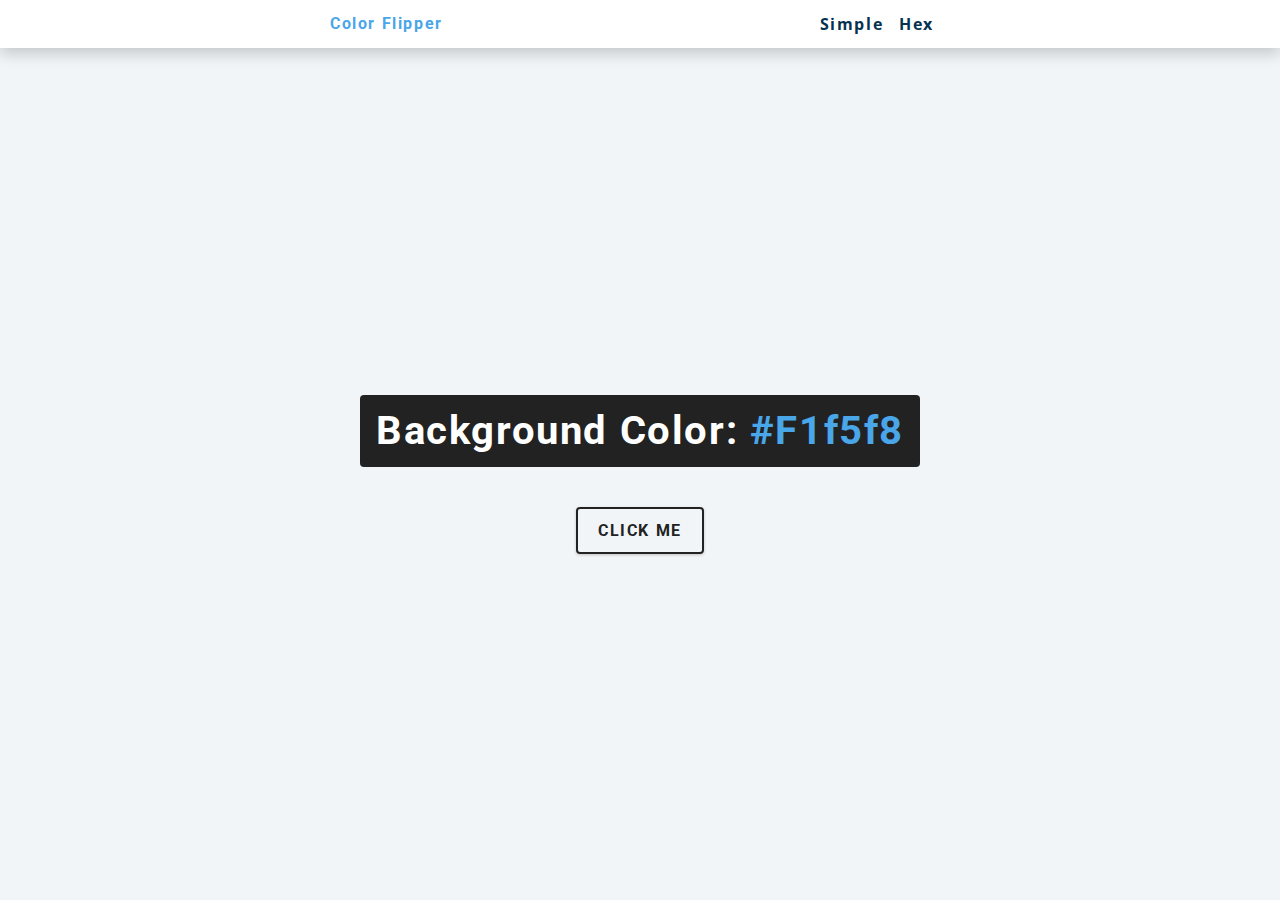
<file: ColorFlipper/index.html>
<!DOCTYPE html>
<html lang="en">

<head>
    <meta charset="UTF-8">
    <meta name="viewport" content="width=device-width, initial-scale=1.0">
    <title>ColorFlipper</title>
    <!-- styles -->
    <link rel="stylesheet" href="css/style.css" />
</head>

<body>
    <nav>
        <div class="nav-center">
            <h4>color flipper</h4>
            <ul class="nav-links">
                <li>
                    <a href="index.html">simple</a>
                </li>
                  <li>
                    <a href="hex.html">hex</a>
                </li>
            </ul>
        </div>
    </nav>

    <main>
        <div class="container">
            <h2>background color: <span class="color">#f1f5f8</span></h2>
            <button class="btn btn-hero" id="btn">click me</button>
        </div>
    </main>
    <!-- javascript -->
    <script src="js/script.js"></script>
</body>

</html>
</file>
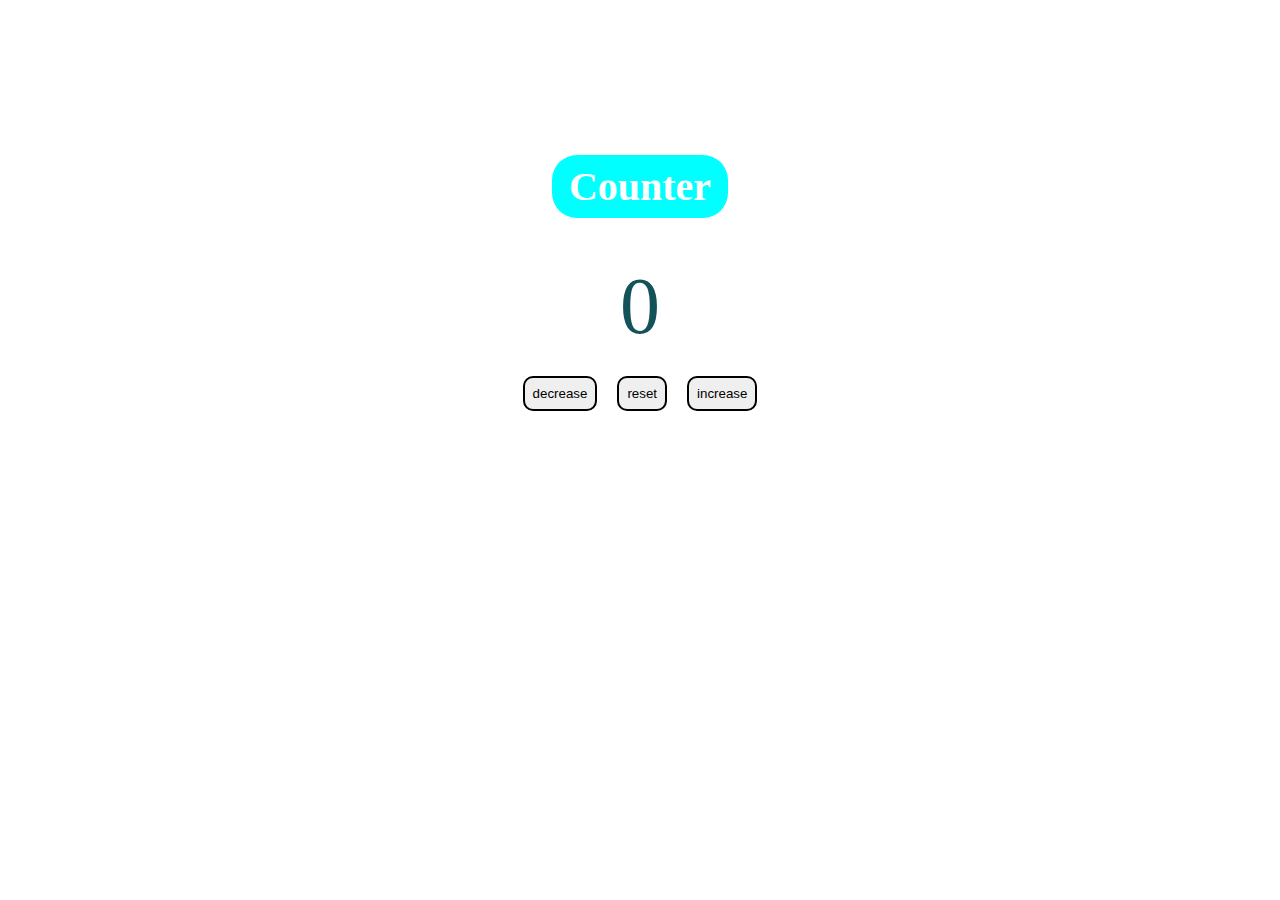
<file: Counter/index.html>
<!DOCTYPE html>
<html lang="en">
<head>
    <meta charset="UTF-8">
    <meta name="viewport" content="width=device-width, initial-scale=1.0">
    <title>Counter</title>
    <!-- styles -->
    <link rel="stylesheet" href="css/style.css"/>
</head>
<body>
    <main>
        <div class="container">
            <h1>Counter</h1>
            <p>
            <span id="value">0</span>
            </p>
            <div class="button-container">
                <button class="btn decrease">decrease</button>
                <button class="btn reset">reset</button>
                <button class="btn increase">increase</button>
            </div>
        </div>
    </main>
    <!-- javascript -->
    <script type="text/javascript" src="js/app.js"></script>
</body>
</html>
</file>
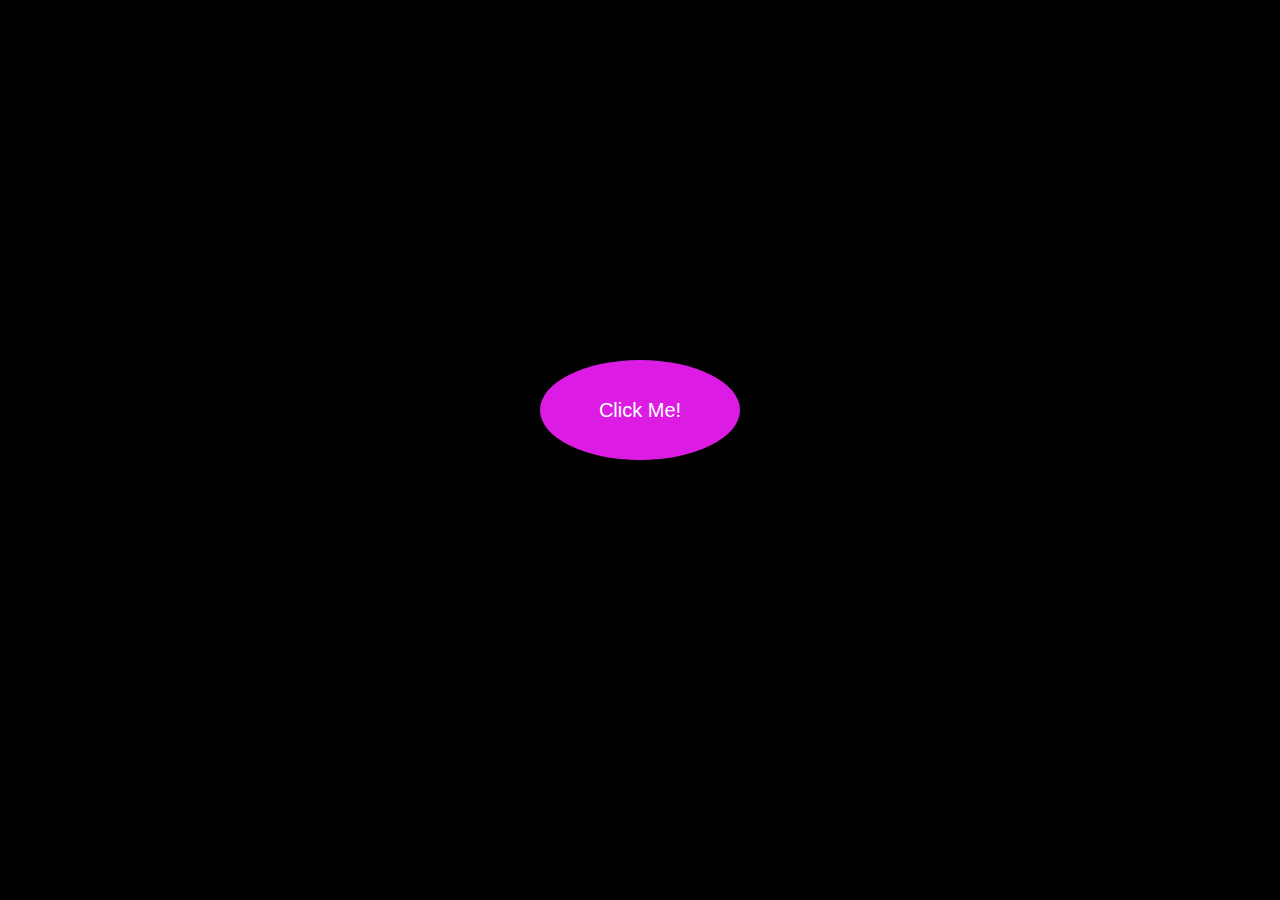
<file: RandomColorBoby/index.html>
<!DOCTYPE html>
<html lang="en">

<head>
    <meta charset="UTF-8">
    <meta name="viewport" content="width=device-width, initial-scale=1.0">
    <title>ChangeColor</title>
    <link rel="stylesheet" href="css/style.css">
</head>

<body>
    <button class="button">Click Me!</button>
    <script src="js/script.js"></script>
</body>

</html>
</file>
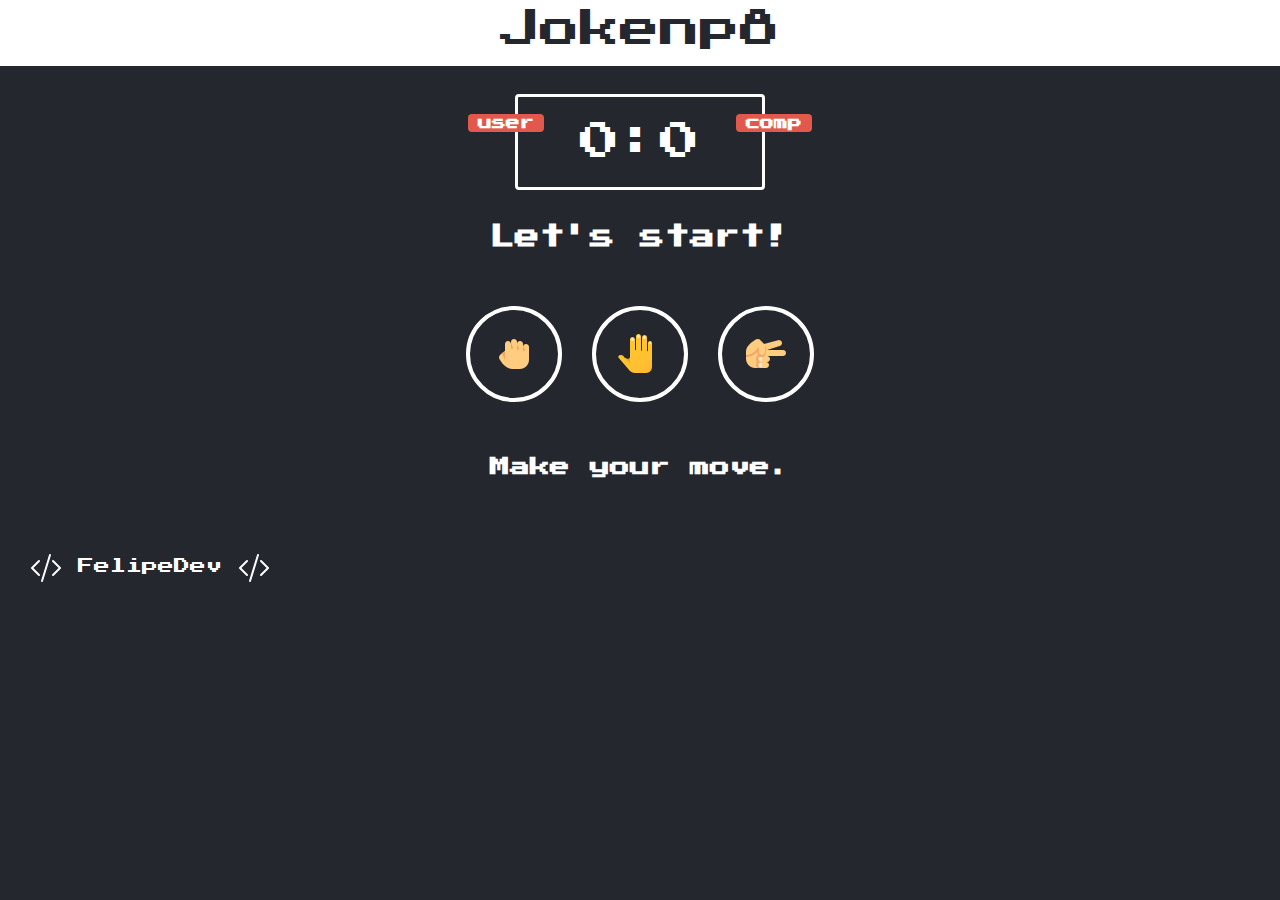
<file: RockPaperScissors/index.html>
<!DOCTYPE html>
<html lang="en">

<head>
    <meta charset="UTF-8">
    <meta name="viewport" content="width=device-width, initial-scale=1.0">
    <title>Rock Paper Scissors Game</title>
    <link rel="stylesheet" href="https://stackpath.bootstrapcdn.com/bootstrap/4.5.2/css/bootstrap.min.css" integrity="sha384-JcKb8q3iqJ61gNV9KGb8thSsNjpSL0n8PARn9HuZOnIxN0hoP+VmmDGMN5t9UJ0Z" crossorigin="anonymous">
    <link rel="stylesheet" href="css/style.css">
</head>

<body>
    <header>
        <h1>Jokenpô</h1>
    </header>
    <main>
        <div class="score-board">
            <div class="badge" id="user-label">user</div>
            <div class="badge" id="computer-label">comp</div>
            <span id="user-score">0</span>:<span id="computer-score">0</span>
        </div>

        <div class="result">
            <p>Let's start!</p>
        </div>

        <div class="choices">
            <div class="choice" id="hand-rock">
                <img src="img/rock.png" alt="hand rock">
            </div>
            <div class="choice" id="hand-paper">
                <img src="img/paper.png" alt="hand paper">
            </div>
            <div class="choice" id="hand-scissor">
                <img src="img/scissor.png" alt="hand scissor">
            </div>
        </div>

        <p id="action-message">Make your move.</p>
    </main>

    <footer>
        <svg width="2em" height="2em" viewBox="0 0 16 16" class="bi bi-code-slash " fill="currentColor" xmlns="http://www.w3.org/2000/svg">
  <path fill-rule="evenodd" d="M4.854 4.146a.5.5 0 0 1 0 .708L1.707 8l3.147 3.146a.5.5 0 0 1-.708.708l-3.5-3.5a.5.5 0 0 1 0-.708l3.5-3.5a.5.5 0 0 1 .708 0zm6.292 0a.5.5 0 0 0 0 .708L14.293 8l-3.147 3.146a.5.5 0 0 0 .708.708l3.5-3.5a.5.5 0 0 0 0-.708l-3.5-3.5a.5.5 0 0 0-.708 0zm-.999-3.124a.5.5 0 0 1 .33.625l-4 13a.5.5 0 0 1-.955-.294l4-13a.5.5 0 0 1 .625-.33z"/>
</svg> FelipeDev  <svg width="2em" height="2em" viewBox="0 0 16 16" class="bi bi-code-slash" fill="currentColor" xmlns="http://www.w3.org/2000/svg">
  <path fill-rule="evenodd" d="M4.854 4.146a.5.5 0 0 1 0 .708L1.707 8l3.147 3.146a.5.5 0 0 1-.708.708l-3.5-3.5a.5.5 0 0 1 0-.708l3.5-3.5a.5.5 0 0 1 .708 0zm6.292 0a.5.5 0 0 0 0 .708L14.293 8l-3.147 3.146a.5.5 0 0 0 .708.708l3.5-3.5a.5.5 0 0 0 0-.708l-3.5-3.5a.5.5 0 0 0-.708 0zm-.999-3.124a.5.5 0 0 1 .33.625l-4 13a.5.5 0 0 1-.955-.294l4-13a.5.5 0 0 1 .625-.33z"/></svg>
</svg>


    </footer>
        
    <script src="https://code.jquery.com/jquery-3.5.1.slim.min.js" integrity="sha384-DfXdz2htPH0lsSSs5nCTpuj/zy4C+OGpamoFVy38MVBnE+IbbVYUew+OrCXaRkfj" crossorigin="anonymous"></script>
<script src="https://cdn.jsdelivr.net/npm/popper.js@1.16.1/dist/umd/popper.min.js" integrity="sha384-9/reFTGAW83EW2RDu2S0VKaIzap3H66lZH81PoYlFhbGU+6BZp6G7niu735Sk7lN" crossorigin="anonymous"></script>
<script src="https://stackpath.bootstrapcdn.com/bootstrap/4.5.2/js/bootstrap.min.js" integrity="sha384-B4gt1jrGC7Jh4AgTPSdUtOBvfO8shuf57BaghqFfPlYxofvL8/KUEfYiJOMMV+rV" crossorigin="anonymous"></script>
    <script type="text/javascript" src="js/App.js"></script>
</body>

</html>
</file>
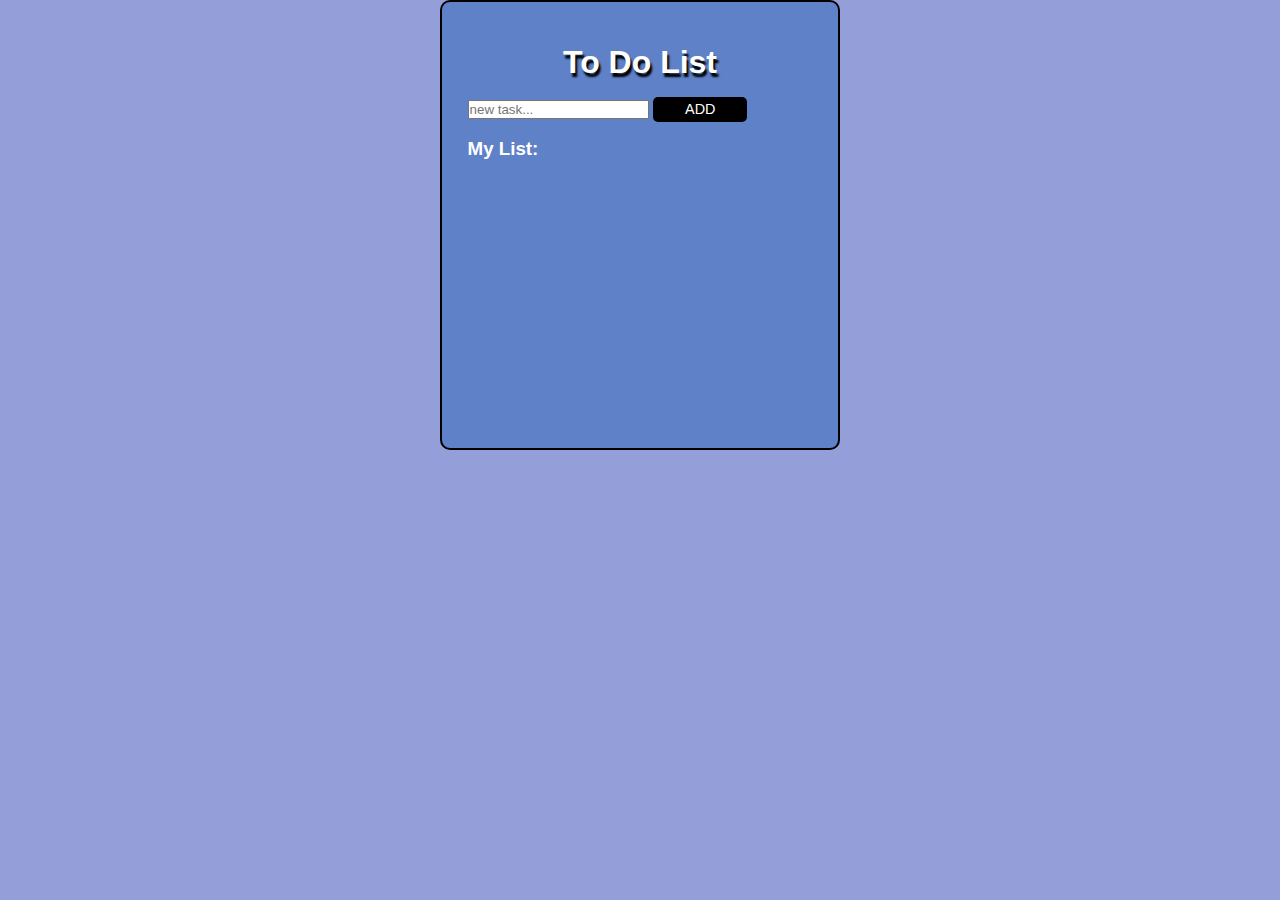
<file: ToDoList/index.html>
<!DOCTYPE html>
<html lang="en">

<head>
    <meta charset="UTF-8">
    <meta name="viewport" content="width=device-width, initial-scale=1.0">
    <title>ToDoList</title>
    <link rel="stylesheet" href="css/style.css">
</head>

<body>
    <div class="content">
        <div class="row">
            <div class="col-12">
                <h1 class="title">To Do List</h1>
                <form>
                    <input type="text" name="task" id="task" placeholder="new task..."/>
                    <input type="button" name="button" value="ADD" onclick="addTask();"/>
                </form>
            </div>
        </div>

        <div class="row">
            <div class="col-12">
                <h3 style="padding:1rem 0;">My List:</h3>
                <div class="to-do-list-box">
                    <ul id="list">
                    </ul>
                </div>
            </div>
        </div>
    </div>

    <script type="text/javascript" src="js/script.js"></script>
</body>

</html>
</file>
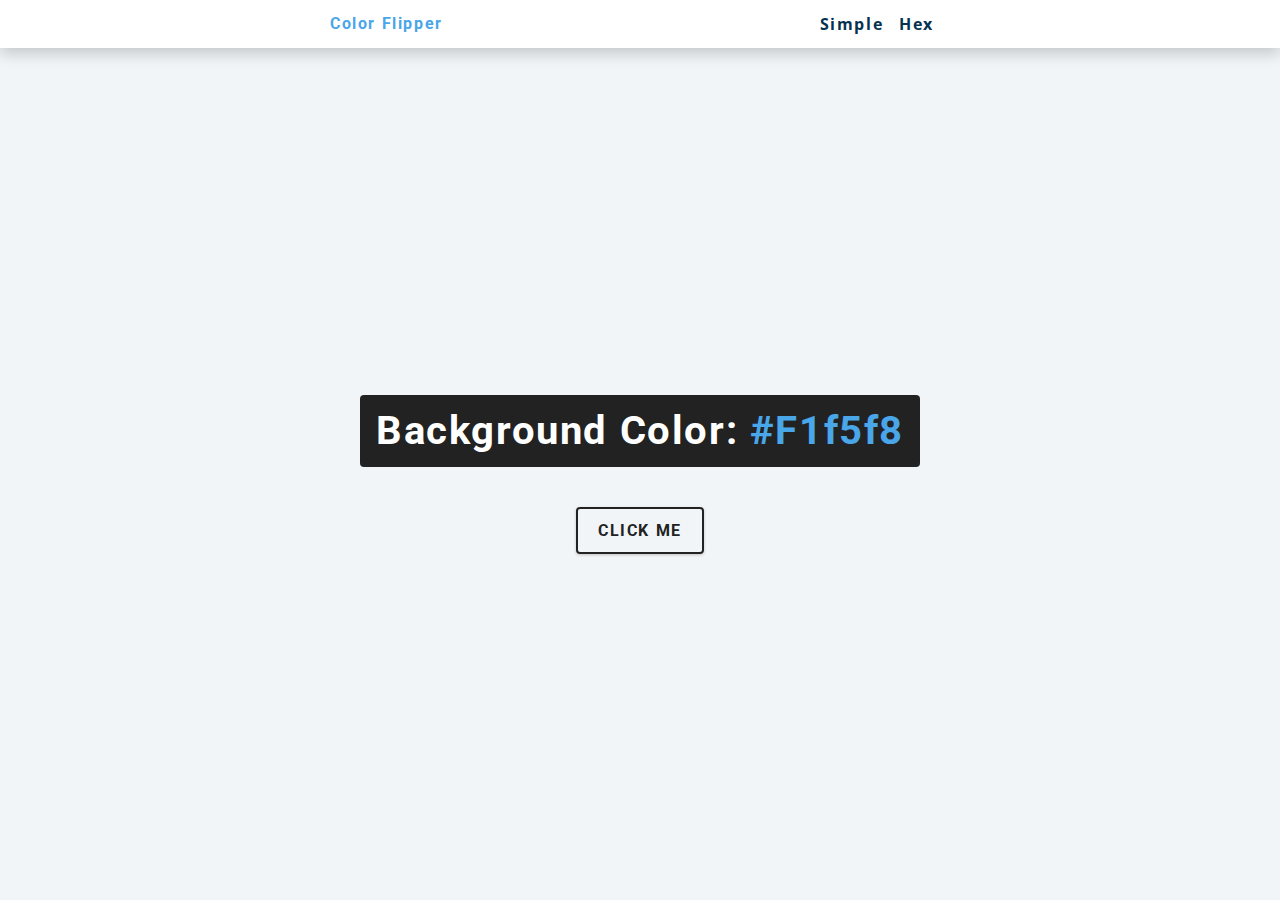
<file: ColorFlipper/hex.html>
<!DOCTYPE html>
<html lang="en">

<head>
    <meta charset="UTF-8">
    <meta name="viewport" content="width=device-width, initial-scale=1.0">
    <title>ColorFlipper</title>
    <!-- styles -->
    <link rel="stylesheet" href="css/style.css" />
</head>

<body>
    <nav>
        <div class="nav-center">
            <h4>color flipper</h4>
            <ul class="nav-links">
                <li>
                    <a href="index.html">simple</a>
                </li>
                  <li>
                    <a href="hex.html">hex</a>
                </li>
            </ul>
        </div>
    </nav>

    <main>
        <div class="container">
            <h2>background color: <span class="color">#f1f5f8</span></h2>
            <button class="btn btn-hero" id="btn">click me</button>
        </div>
    </main>
    <!-- javascript -->
    <script src="js/hex.js"></script>
</body>

</html>
</file>
<file: ColorFlipper/css/style.css>
/*
=============== 
Fonts
===============
*/
@import url("https://fonts.googleapis.com/css?family=Open+Sans|Roboto:400,700&display=swap");

/*
=============== 
Variables
===============
*/

:root {
  /* dark shades of primary color*/
  --clr-primary-1: hsl(205, 86%, 17%);
  --clr-primary-2: hsl(205, 77%, 27%);
  --clr-primary-3: hsl(205, 72%, 37%);
  --clr-primary-4: hsl(205, 63%, 48%);
  /* primary/main color */
  --clr-primary-5: hsl(205, 78%, 60%);
  /* lighter shades of primary color */
  --clr-primary-6: hsl(205, 89%, 70%);
  --clr-primary-7: hsl(205, 90%, 76%);
  --clr-primary-8: hsl(205, 86%, 81%);
  --clr-primary-9: hsl(205, 90%, 88%);
  --clr-primary-10: hsl(205, 100%, 96%);
  /* darkest grey - used for headings */
  --clr-grey-1: hsl(209, 61%, 16%);
  --clr-grey-2: hsl(211, 39%, 23%);
  --clr-grey-3: hsl(209, 34%, 30%);
  --clr-grey-4: hsl(209, 28%, 39%);
  /* grey used for paragraphs */
  --clr-grey-5: hsl(210, 22%, 49%);
  --clr-grey-6: hsl(209, 23%, 60%);
  --clr-grey-7: hsl(211, 27%, 70%);
  --clr-grey-8: hsl(210, 31%, 80%);
  --clr-grey-9: hsl(212, 33%, 89%);
  --clr-grey-10: hsl(210, 36%, 96%);
  --clr-white: #fff;
  --clr-red-dark: hsl(360, 67%, 44%);
  --clr-red-light: hsl(360, 71%, 66%);
  --clr-green-dark: hsl(125, 67%, 44%);
  --clr-green-light: hsl(125, 71%, 66%);
  --clr-black: #222;
  --ff-primary: "Roboto", sans-serif;
  --ff-secondary: "Open Sans", sans-serif;
  --transition: all 0.3s linear;
  --spacing: 0.1rem;
  --radius: 0.25rem;
  --light-shadow: 0 5px 15px rgba(0, 0, 0, 0.1);
  --dark-shadow: 0 5px 15px rgba(0, 0, 0, 0.2);
  --max-width: 1170px;
  --fixed-width: 620px;
}
/*
=============== 
Global Styles
===============
*/

*,
::after,
::before {
  margin: 0;
  padding: 0;
  box-sizing: border-box;
}
body {
  font-family: var(--ff-secondary);
  background: var(--clr-grey-10);
  color: var(--clr-grey-1);
  line-height: 1.5;
  font-size: 0.875rem;
}
ul {
  list-style-type: none;
}
a {
  text-decoration: none;
}
h1,
h2,
h3,
h4 {
  letter-spacing: var(--spacing);
  text-transform: capitalize;
  line-height: 1.25;
  margin-bottom: 0.75rem;
  font-family: var(--ff-primary);
}
h1 {
  font-size: 3rem;
}
h2 {
  font-size: 2rem;
}
h3 {
  font-size: 1.25rem;
}
h4 {
  font-size: 0.875rem;
}
p {
  margin-bottom: 1.25rem;
  color: var(--clr-grey-5);
}
@media screen and (min-width: 800px) {
  h1 {
    font-size: 4rem;
  }
  h2 {
    font-size: 2.5rem;
  }
  h3 {
    font-size: 1.75rem;
  }
  h4 {
    font-size: 1rem;
  }
  body {
    font-size: 1rem;
  }
  h1,
  h2,
  h3,
  h4 {
    line-height: 1;
  }
}
/*  global classes */

/* section */
.section {
  padding: 5rem 0;
}

.section-center {
  width: 90vw;
  margin: 0 auto;
  max-width: 1170px;
}
@media screen and (min-width: 992px) {
  .section-center {
    width: 95vw;
  }
}
main {
  min-height: 100vh;
  display: grid;
  place-items: center;
}

/*
=============== 
Nav
===============
*/
nav {
  background: var(--clr-white);
  height: 3rem;
  display: grid;
  align-items: center;
  box-shadow: var(--dark-shadow);
}
.nav-center {
  width: 90vw;
  max-width: var(--fixed-width);
  margin: 0 auto;
  display: flex;
  align-items: center;
  justify-content: space-between;
}
.nav-center h4 {
  margin-bottom: 0;
  color: var(--clr-primary-5);
}
.nav-links {
  display: flex;
}
nav a {
  text-transform: capitalize;
  font-weight: 700;
  font-size: 1rem;
  color: var(--clr-primary-1);
  letter-spacing: var(--spacing);
  margin-right: 1rem;
}
nav a:hover {
  color: var(--clr-primary-5);
}
/*
=============== 
Container
===============
*/
main {
  min-height: calc(100vh - 3rem);
  display: grid;
  place-items: center;
}
.container {
  text-align: center;
}
.container h2 {
  background: var(--clr-black);
  color: var(--clr-white);
  padding: 1rem;
  border-radius: var(--radius);
  margin-bottom: 2.5rem;
}
.color {
  color: var(--clr-primary-5);
}
.btn-hero {
  font-family: var(--ff-primary);
  text-transform: uppercase;
  background: transparent;
  color: var(--clr-black);
  letter-spacing: var(--spacing);
  display: inline-block;
  font-weight: 700;
  transition: var(--transition);
  border: 2px solid var(--clr-black);
  cursor: pointer;
  box-shadow: 0 1px 3px rgba(0, 0, 0, 0.2);
  border-radius: var(--radius);
  font-size: 1rem;
  padding: 0.75rem 1.25rem;
}
.btn-hero:hover {
  color: var(--clr-white);
  background: var(--clr-black);
}
</file>
<file: Counter/css/style.css>
@charset "UTF-8";

body{
    background-color: white ;
    font-family: Cochin, Georgia, Times, 'Times New Roman', serif;
}

.container{
    text-align: center;
    padding: 1rem;
    margin-top: 7rem;
}

.container h1{
    color: white;
    padding: .5rem;
    background-color: aqua;
    width: 10rem;
    display:inline-block ;
    border-radius: 25px;
    font-size: 2.5rem;
}

#value{
    font-size: 5rem;
    color:rgb(20, 82, 90);
}

.button-container .btn{
    padding: .5rem;
    cursor: pointer;
    border-radius: 10px;
    margin: .5rem;
    border: 2px solid black;
    transition: 1s;
}

.button-container .btn:hover{
    color:white;
    background-color: black;
}
</file>
<file: RandomColorBoby/css/style.css>
* {
    margin: 0;
    padding: 0;
    box-sizing: border-box;
}

body {
    background: black;
}

.button {
    font-size: 20px;
    border-radius: 50%;
    position: absolute;
    top: 40vh;
    bottom: 0;
    right: 0;
    left: 0;
    display: block;
    width: 200px;
    height: 100px;
    margin: 0 auto;
    background: rgb(220, 28, 226);
    border: none;
    transition: 1.2s background;
    color: white;
}

.button:hover {
    background: rgba(219, 21, 226, 0.7);
    cursor: pointer;
}

.button:focus {
    border: 0 none;
    outline-style: none;
}
</file>
<file: RockPaperScissors/css/style.css>
@import url("https://fonts.googleapis.com/css2?family=Press+Start+2P&display=swap");

* {
  margin: 0;
  padding: 0;
  box-sizing: border-box;
}

body {
  background-color: #24272e;
}

header {
  background: white;
  padding: 5px;
}

header > h1 {
  color: #25272e;
  text-align: center;
  font-family: "Press Start 2P", sans-serif;
}

.score-board {
  border: 3px solid white;
  width: 250px;
  margin: 28px auto;
  padding: 15px 20px;
  color: white;
  font-size: 40px;
  border-radius: 4px;
  text-align: center;
  font-family: "Press Start 2P", sans-serif;
  position: relative;
}

.badge {
  background: #e2584d;
  color: white;
  font-size: 14px;
  padding: 2px 10px;
  font-family: "Press Start 2P", sans-serif;
}

#user-label {
  position: absolute;
  top: 17px;
  left: -50px;
}

#computer-label {
  position: absolute;
  top: 17px;
  right: -50px;
}

.result {
  font-size: 25px;
  font-family: "Press Start 2P", sans-serif;
  color: white;
}

.result > p {
  text-align: center;
  font-weight: bold;
}

.choices {
  margin-top: 50px;
  display: flex;
  text-align: center;
  justify-content: center;
}

.choice {
  border: 4px solid white;
  border-radius: 50%;
  padding: 20px;
  margin: 0 15px;
  transition: all 0.3s ease;
}

.choice:hover {
  cursor: pointer;
  background: #e2584d;
}

#action-message {
    margin-top: 50px;
  text-align: center;
  color: white;
  font-family: "Press Start 2P", sans-serif;
  font-weight: bold;
  font-size: 20px;
}

footer{
    font-family: "Press Start 2P", sans-serif;
    color: white;
    text-align: left;
    margin:70px 0 0 30px;
}

.green-glow{
    border: 4px solid #4dcc7d;
    box-shadow: 0 0 10px #31b43a;
}

.red-glow{
    border:4px solid #fc121b;
    box-shadow: 0 0 10px #d01115;
}

.gray-glow{
    border: 4px solid #464647;
    box-shadow:0 0 10px #25292b;
}
</file>
<file: ToDoList/css/style.css>
@charset "UTF-8";

*{
    margin: 0;
    padding: 0;
    box-sizing: border-box;
}

body{
    background-color:rgb(148, 159, 218);
    font-family: Impact, Haettenschweiler, 'Arial Narrow Bold', sans-serif;
    color:white;
}

.content{
    max-width: 400px;
    max-height: 600px;
    margin: auto;
    height: 450px;
    background: rgba(42, 100, 182, 0.5);
    padding: 2%;
    border:2px solid black;
    border-radius: 10px;
}

.title{
    text-align:center;
    padding:1rem 0;
    color:rgb(255, 255, 255);
    text-shadow: 2px 4px 2px black;
}

form input[type="button"]{
    color:white;
    background-color: black;
    padding: .3rem 2rem;
    border: none;
    border-radius: 5px;
    font-size: .9rem;
    cursor: pointer;
}

button{
     float: right;
     width: 25px;
     cursor: pointer;
}

#list{
    list-style-type: none;
    overflow-y: auto;
    height: 300px;
}


#list li{
    padding: .2rem;
    border-bottom: 1px solid black;
}

#list li button{
    color:red;
    margin-left: 1em;
    background-color: white;
    padding:0 .5em;
    border: none;
    border-radius: 5px;
}
</file>
